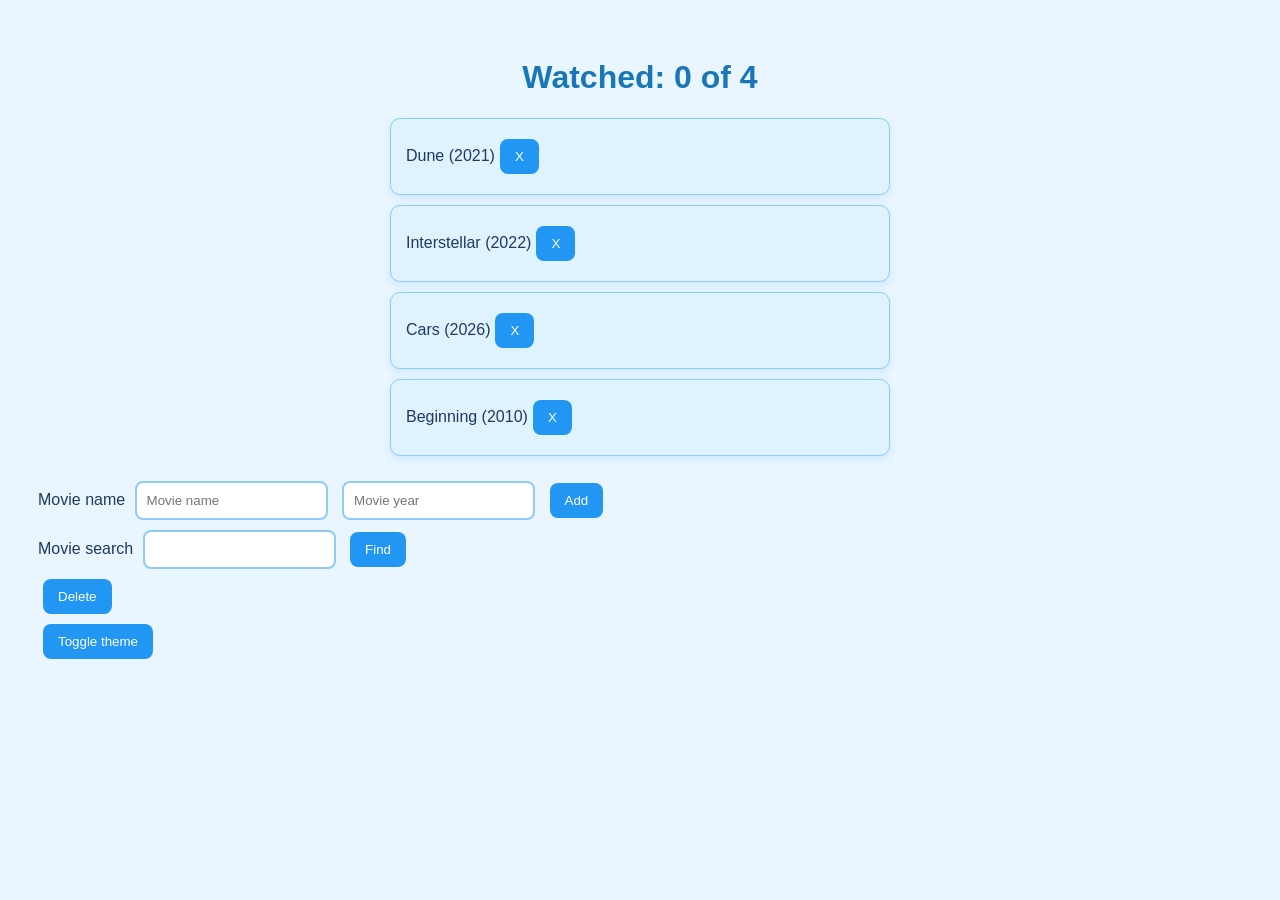
<file: movie js/index.html>
<!DOCTYPE html>
<html lang="en">
<head>
    <meta charset="UTF-8">
    <link rel="stylesheet" href="style.css">
    <script src="index.js" defer></script>
    <title>Movies</title>
</head>
<body>
<div id='app'>
    <h1 id='movie-header'>Best movies</h1>
    <ul id='movie-list'></ul>
</div>
<div>
    <label for="movie-name">Movie name</label>
<input id="movie-name" type="text" placeholder="Movie name">
    <input id="movie-year" type="number" placeholder="Movie year">
<button id="movie-add">Add</button>
</div>
<div>
<label for="movie-search">Movie search</label>
    <input id="movie-search" type="text">
    <button id="movie-find">Find</button>
</div>
<div><button id="delete-movies">Delete</button></div>
<div><button id="theme-button"> Toggle theme </button></div>
</body>
</html>
</file>
<file: movie js/style.css>
body {
    font-family: Arial, sans-serif;
    background-color: #eaf6ff;
    color: #1e3a5f;
    padding: 30px;
}

h1 {
    color: #1976b9;
    text-align: center;
}

input {
    padding: 10px;
    border: 2px solid #90caf9;
    border-radius: 8px;
    outline: none;
    margin: 5px;
}

input:focus {
    border-color: #2196f3;
}

button {
    padding: 10px 15px;
    background-color: #2196f3;
    color: white;
    border: none;
    border-radius: 8px;
    cursor: pointer;
    margin: 5px;
}

button:hover {
    background-color: #1976d2;
}

ul {
    list-style: none;
    padding: 0;
    max-width: 500px;
    margin: 20px auto;
}

li {
    background-color: white;
    border: 1px solid #90caf9;
    border-radius: 10px;
    padding: 15px;
    margin: 10px 0;
    box-shadow: 0 3px 8px rgba(33, 150, 243, 0.15);
}

li:hover {
    background-color: #e3f2fd;
}
.dark {
    background-color: #1e3a5f;
    color: black;
}
.watched {
    text-decoration: line-through;
    background-color: #b3e5fc;
    opacity: 0.7;
}
</file>
